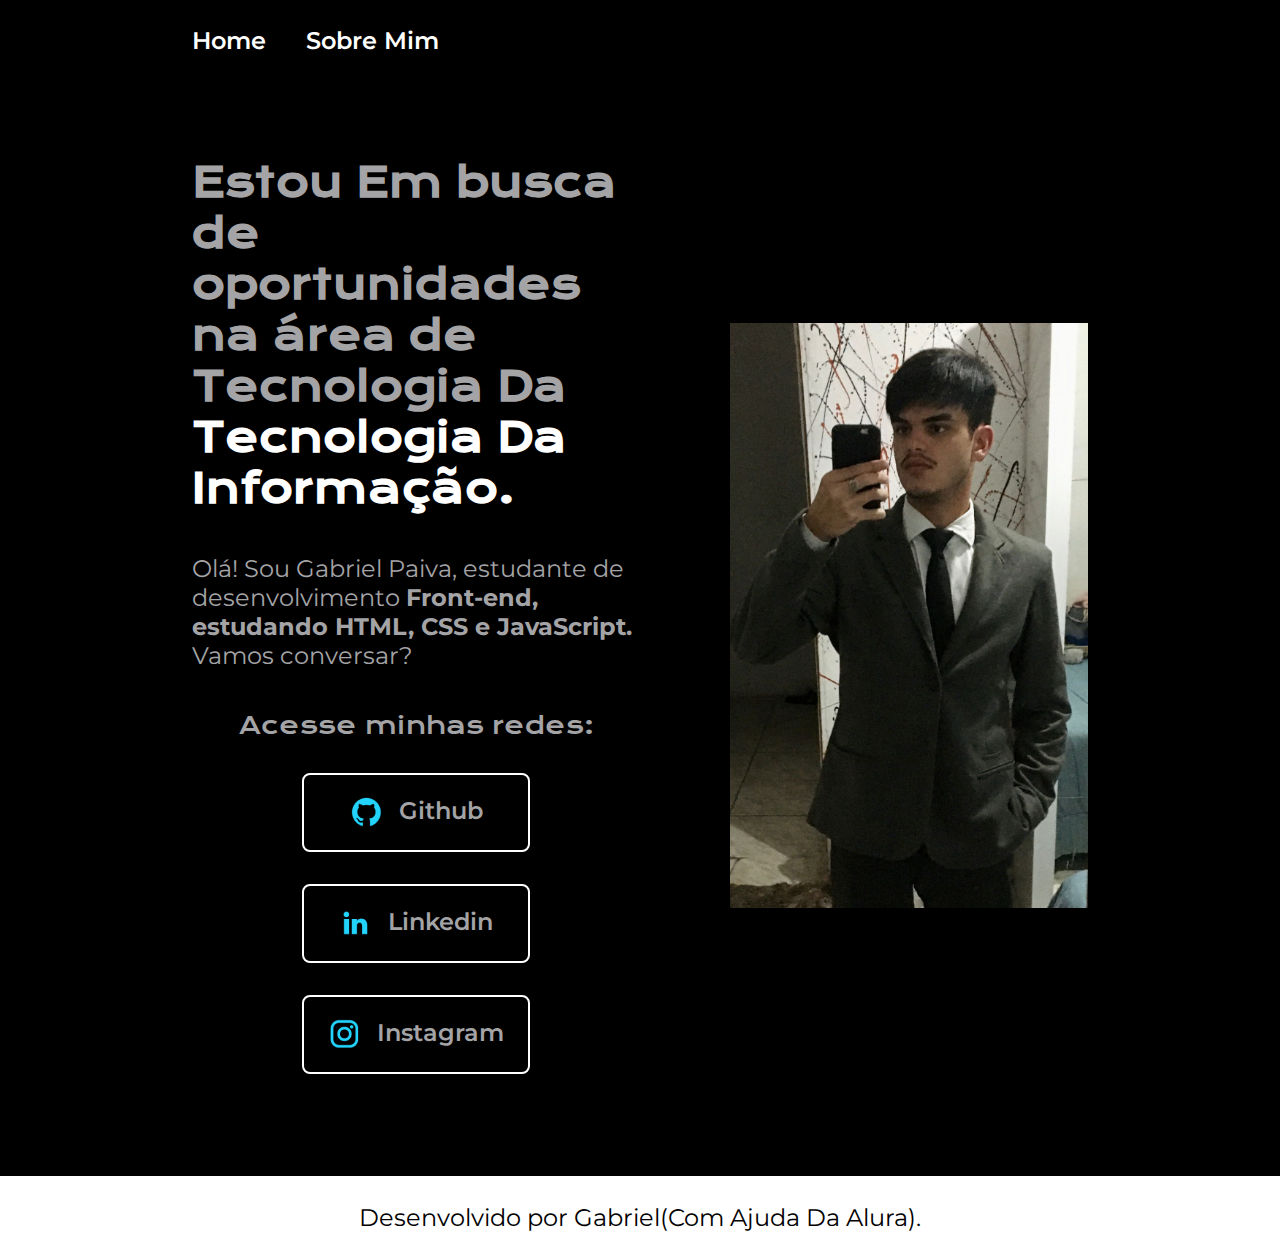
<file: index.html>
<!DOCTYPE html>
<html lang="pt-br">
<head>
   <meta charset="UTF-8">
   <meta http-equiv="X-UA-Compatible" content="IE=edge">
   <meta name="viewport" content="width=device-width, initial-scale=1.0">
   <link rel="stylesheet" href="styles/style.css">
   <title>Portfolio</title>
</head>
<body>
   
<header class="cabecalho">
   <nav class="cabecalho__menu">
      <a class="cabecalho__menu__link" href="index.html">Home</a>
      <a class="cabecalho__menu__link" href="about.html">Sobre Mim</a>
   </nav>
</header>

      <main class="apresentacao">
         <section class="apresentacao__conteudo">
         <h1 class="apresentacao__conteudo__titulo">
           Estou Em busca de oportunidades na área de Tecnologia Da <strong class="inicio_frase">Tecnologia Da Informação.</strong>
         </h1>
         <p class="apresentacao__conteudo__texto">Olá! Sou Gabriel Paiva, estudante de desenvolvimento <strong class="frase_importante"> Front-end, estudando HTML, CSS e JavaScript.</strong> Vamos conversar?</p>
         <div class="apresentacao__links">
         <h2 class="apresentacao__links__titulo"> Acesse minhas redes:  </h2>           
         <a class="apresentacao__links__navegacao" href=" https://github.com/GPLia">
            <img src="/Assets-aula2-curso3-html-e-css-main/assets/github.png" alt="">
            Github
         </a>
         <a class="apresentacao__links__navegacao" href="https://www.linkedin.com/in/gabriel-paiva-834a63213/">
            <img src="/Assets-aula2-curso3-html-e-css-main/assets/linkedin.png" alt="">
            Linkedin
         </a>
         <a class="apresentacao__links__navegacao" href="https://www.instagram.com/dante_.sk8/">
            <img src="/Assets-aula2-curso3-html-e-css-main/assets/instagram.png" alt="">
            Instagram
         </a>
         
         </div>
      </section>
      <img class="apresentacao__conteudo__foto" src="Assets-aula2-curso3-html-e-css-main/assets/WhatsApp Image 2023-05-23 at 10.58.23.jpeg" alt="Gato" srcset="">
   </main>


      <footer class="rodape">
         <p>Desenvolvido por Gabriel(Com Ajuda Da Alura).</p>
      </footer>

</body>
</html>
</file>
<file: styles/style.css>
@import url('https://fonts.googleapis.com/css2?family=Krona+One&family=Montserrat:wght@400;600&display=swap');

:root
{
    --cor--primaria:#000000;
    --cor--secundaria:#a4a4a7;
    --cor--terciaria:#ffffff;
    --cor--hover:#918b8b;

    --fonte--primaria: 'Krona One', sans-serif;
    --fonte--secundaria: 'Montserrat', sans-serif;

}

*
{
    margin: 0%;
    padding: 0%;
}
body
{
    /* height: 100vh; */
    box-sizing: border-box;
    background-color: var(--cor--primaria);

}

.cabecalho
{
    padding: 2% 0 0 15%;
}

.cabecalho__menu
{
    display: flex;
    gap: 40px;
}

.cabecalho__menu__link
{
    color: var(--cor--terciaria);
    font-family: var(--fonte--secundaria);
    font-size: 1.5rem;
    font-weight: 600;
    text-decoration: none;
}

h1
{
    color: #f6f6f6;
}


.apresentacao
{   
    padding: 8% 15%;
    display: flex;
    align-items: center;
    justify-content: space-between;
    gap: 82px;
}
.apresentacao__conteudo
{
    width: 50% ;
    display: flex;
    flex-direction: column;
    gap: 40px;
}
.apresentacao__conteudo__titulo
{
    color: var(--cor--secundaria);
    font-size: 2.5rem;
    font-family: var(--fonte--primaria);
}
.apresentacao__conteudo__texto
{
    color: var(--cor--secundaria);
    font-size: 1.5rem;
    font-family: var(--fonte--secundaria);
    
}
.apresentacao__links
{
    display: flex;
    flex-direction: column;
    justify-content: space-between;
    align-items: center ;
    gap: 32px;
}

.apresentacao__links__titulo
{
    color: var(--cor--secundaria);
    font-family: var(--fonte--primaria);
    font-weight: 400;
    font-size: 1.5rem;
}

.inicio_frase
{
    color:var(--cor--terciaria);
}


.apresentacao__links__navegacao 
{
    display: flex;
    justify-content: center;
    gap: 16px;
    border: 2px solid var(--cor--terciaria);
    width: 50%;
    text-align: center;
    border-radius: 8px;
    font-size: 1.5rem;
    font-weight: 600;
    padding: 21.5px 0;
    text-decoration: none;
    color: var(--cor--secundaria); 
    font-family: var(--fonte--secundaria);
}

.apresentacao__links__link:hover
{
    background-color: var(--cor--hover);
}

.apresentacao__conteudo__foto
{
    width: 40%;
    height: 40%;
}

.rodape
{
    padding: 23.64px;
    color: var(--cor--primaria);
    background-color: var(--cor--terciaria);
    text-align: center;
    /* H4 */
    font-family: var(--fonte--secundaria);
    font-size: 1.5rem;
    font-style: normal;
    font-weight: 400;
    line-height: 36px; /* 150% */

}

@media (max-width: 1200px){
        .cabecalho {

            padding: 8%;

        }

        .cabecalho__menu{

            justify-content: center;

        }
        
        .apresentacao{

    flex-direction: space-between;
    padding: 5%;
}

        .apresentacao__conteudo{
            width: auto;
        }

        .apresentacao__conteudo__foto{
            width: 30%;
            height: 30%;
        }
    }

    @media (min-width: 375px) and (max-width: 1100px){
        .cabecalho {

            padding: 8%;

        }

        .cabecalho__menu{

            justify-content: center;

        }
        
        .apresentacao{

    flex-direction: column-reverse;
    padding: 5%;
}

        .apresentacao__conteudo{
            width: auto;
        }

        .apresentacao__conteudo__titulo{
            font-size: 2.0rem;
        }

        .apresentacao__conteudo__texto{
            font-size: 1.3rem   ;
        }

        .apresentacao__links__titulo{
            font-size: 1.3rem;
        }

        .apresentacao__links__navegacao {
            padding: 18px 0;
            font-size: 1.3rem;
        }


        .apresentacao__conteudo__foto{
            width: 50%;
            height: 50%;
        }

        .rodape{
            padding: 20px;
            font-size: 1.3rem;
        }
    }
</file>
